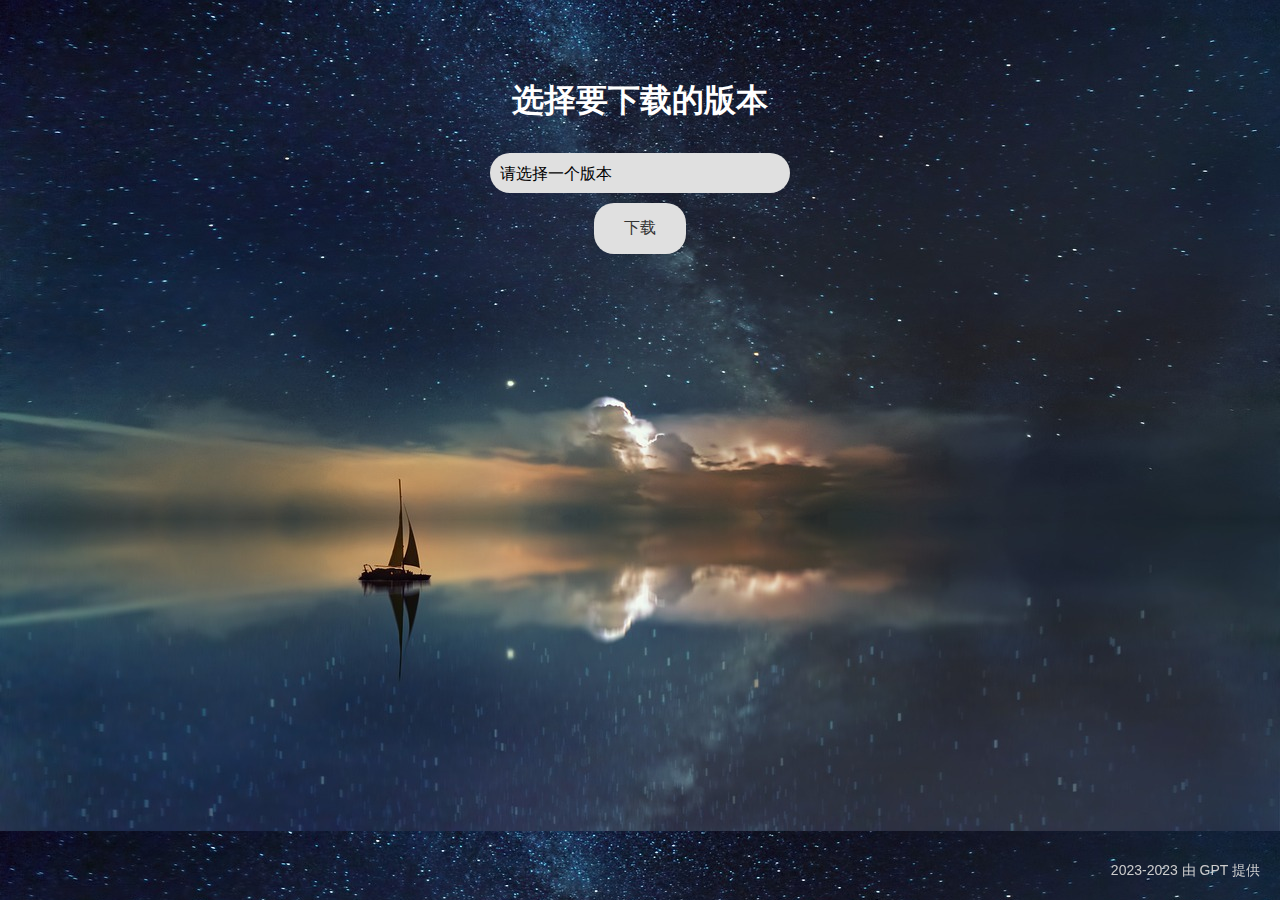
<file: Download/dow.html>
﻿<!DOCTYPE html>
<html>
<head>
<link rel="shortcut icon" href="./闪电.png" type="image/x-icon">
<meta charset="UTF-8">
  <title>Ecowar下载页面</title>
  <style>
	  
    body {
      font-family: Arial, sans-serif;
      text-align: center;
      padding: 50px;
      background-image: url("forest.jpg"); /* 添加背景图片 */
      background-size: cover;
    }
    h1 {
      color: #fff;
    }
    .download-links {
      margin-top: 30px;
      display: flex;
      flex-direction: column;
      align-items: center;
    }
    .version-select {
      width: 300px; /* 设置选择框的宽度 */
      height: 40px; /* 设置选择框的高度 */
      border-radius: 20px; /* 圆角外观 */
      appearance: none; /* 隐藏默认的下拉箭头 */
      padding: 5px 10px; /* 调整内容和边框之间的间距 */
      font-size: 16px; /* 设置字体大小 */
      background-color: #e0e0e0; /* 添加背景颜色 */
      border: none; /* 移除默认边框 */
    }
    .version-select:focus {
      outline: none; /* 获得焦点时移除边框样式 */
    }
    .download-link {
      display: inline-block;
      margin-top: 10px;
      padding: 15px 30px;
      background-color: #e0e0e0;
      color: #333;
      text-decoration: none;
      border-radius: 20px; /* 圆角外观 */
      transition: background-color 0.3s ease;
    }
    .download-link:hover {
      background-color: #ccc;
    }
    .ecowar-text {
      position: fixed;
      bottom: 20px;
      right: 20px;
      font-size: 14px; /* 改为较大的字体大小 */
      color: #ccc;
    }
  </style>
</head>
<body>
  <h1>选择要下载的版本</h1>
  <div class="download-links">
    <select id="version-select" class="version-select">
      <option value="" disabled selected>请选择一个版本</option>
	<option value="./下载位置/ecowar.exe">1.3.3</option>
      <option value="./下载位置/1.3.1.zip">1.3.1</option>
      <option value="">1.3.0[终止下载]</option>
    </select>
    <a href="" download id="download-button" class="download-link">下载</a>
  </div>
  <div class="ecowar-text">2023-2023 由 GPT 提供</div>
  <script>
    const versionSelect = document.getElementById('version-select');
    const downloadButton = document.getElementById('download-button');

    versionSelect.addEventListener('change', function() {
      downloadButton.href = versionSelect.value;
    });
  </script>
</body>
</html>
</file>
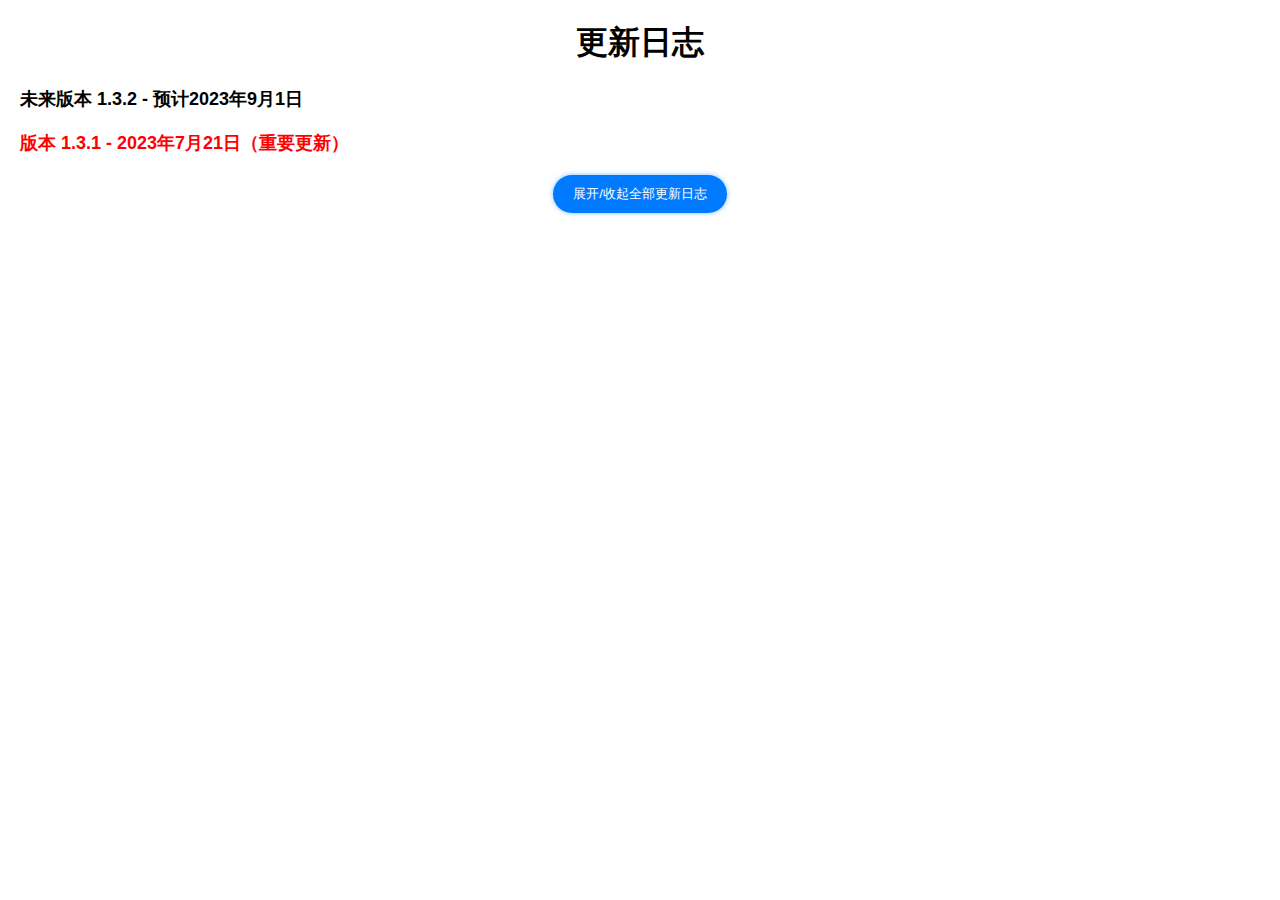
<file: log/log.html>
﻿<!DOCTYPE html>
<html>
<link rel="shortcut icon" href="./闪电.png" type="image/x-icon">
<head>
    <meta charset="UTF-8">
    <title>更新日志</title>
    <style>
        body {
            font-family: Arial, sans-serif;
            margin: 20px;
        }
.show-content button {
  border: none;
  background-color: #007bff;
  color: #fff;
  padding: 10px 20px;
  border-radius: 20px;
  cursor: pointer;
  transition: background-color 0.3s ease;
  box-shadow: 0 0 5px rgba(0, 123, 255, 0.5);
}

.show-content button:hover {
  background-color: #0056b3;
}

        h1 {
            text-align: center;
        }

        .update {
            margin-bottom: 20px;
        }

        .update .title {
            font-size: 18px;
            font-weight: bold;
            cursor: pointer;
            transition: max-height 0.3s ease;
            position: relative;
            z-index: 1;
        }

        .update .title.important {
            color: #ff0000;
        }

        .update .content {
            max-height: 0;
            overflow: hidden;
            transition: max-height 0.3s ease;
        }

        .update .content p {
            margin-bottom: 5px;
        }

        .update .content a {
            color: blue;
            text-decoration: underline;
        }

        .show-content {
            text-align: center;
            margin-bottom: 10px;
        }

        .show-content button {
            border: none;
            background-color: #007bff;
            color: #fff;
            padding: 10px 20px;
            border-radius: 20px;
            cursor: pointer;
            transition: background-color 0.3s ease;
        }

        .show-content button:hover {
            background-color: #0056b3;
        }
    </style>
    <script>
        function toggleContent(element) {
            var content = element.nextElementSibling;
            if (content.style.maxHeight) {
                content.style.maxHeight = null;
            } else {
                content.style.maxHeight = content.scrollHeight + 'px';
            }
        }
    </script>
</head>
<body>
    <h1>更新日志</h1>
    <div class="update">
        <div class="title">未来版本 1.3.2 - 预计2023年9月1日</div>
        <div class="content">
            <p>新增功能：</p>
            <ul>
                <li>添加反抓包功能</li>
            </ul>
            <b style="color: red;">被砍内容：</b>
            </ul>
            <p>修复问题：</p>
            <ul>
                <li>修复了登录失败的问题</li>
                <li>修复注入问题</li>
            </ul>
        </div>
    </div>

    <div class="update">
        <div class="title important" onclick="toggleContent(this)">版本 1.3.1 - 2023年7月21日（重要更新）</div>
        <div class="content">
            <p>新增功能：</p>
            <ul>
                <li>支持登录</li>
                <li>登录反截图</li>
                <li>添加本身反截图[登录不受影响]</li>
                <li>添加求生之路作弊器</li>
            </ul>
            <b style="color: red;">被砍内容：</b>
                <li>官方QQ群</li>
                <li>选择动画效果</li>
            </ul>
            <p>修复问题：</p>
            <ul>
                <li>修复注入失败的问题</li>
                <li>修复了用户登录时与注入时的性能问题</li>
                <li>修复已知BUG</li>
            </ul>
        </div>
    </div>

    <div class="show-content">
        <button onclick="toggleAllContent()">展开/收起全部更新日志</button>
    </div>

    <script>
        function toggleAllContent() {
            var contents = document.querySelectorAll('.update .content');
            for (var i = 0; i < contents.length; i++) {
                var content = contents[i];
                if (content.style.maxHeight) {
                    content.style.maxHeight = null;
                } else {
                    content.style.maxHeight = content.scrollHeight + 'px';
                }
            }
        }
    </script>

</body>
</html>
</file>
